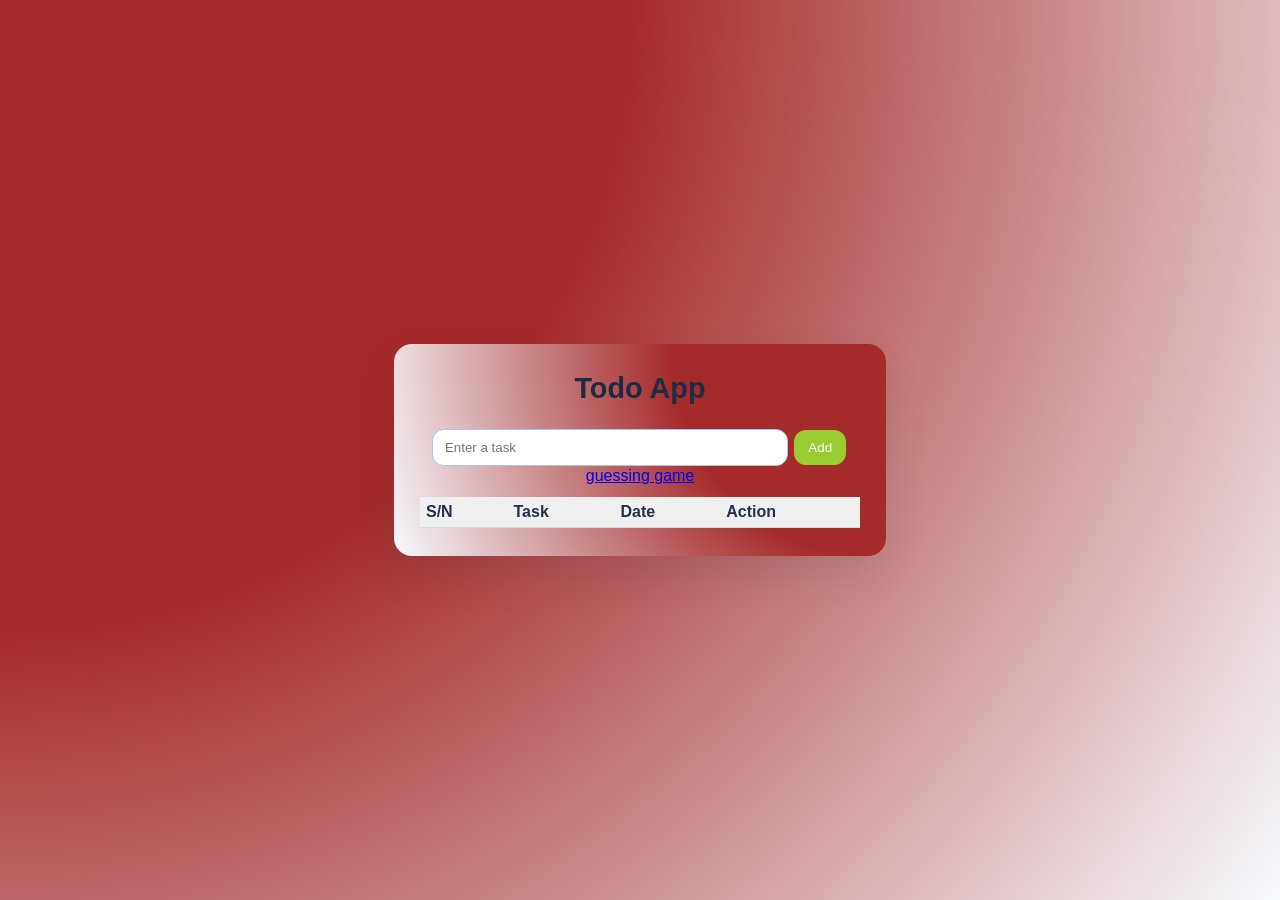
<file: index.html>
<!-- <!DOCTYPE html>
<html lang="en">
<head>
    <meta charset="UTF-8">
    <meta name="viewport" content="width=device-width, initial-scale=1.0">
    <link rel="stylesheet" href="style.css">
    <title>Simple Calculator</title>
</head>
<body>
    <div class="page">
        <div class="calculator">
            <div class="calculator__screen">
                <div id="display" class="calculator__display">0</div>
                <input type="text" id="input" class="calculator__input" placeholder="Enter a number">
            </div>

            <div class="calculator__keys">
                <button class="key operator" onclick="calculateNum('+')">+</button>
                <button class="key operator" onclick="calculateNum('-')">-</button>
                <button class="key operator" onclick="calculateNum('*')">*</button>
                <button class="key operator" onclick="calculateNum('/')">/</button>
                <button class="key equal" onclick="equals()">=</button>
            </div>
        </div>
    </div>

    <script src="script.js"></script>
</body>
</html> -->



<!DOCTYPE html>
<html lang="en" >
<head>
    <meta charset="UTF-8">
    <meta name="viewport" content="width=device-width, initial-scale=1.0">
    <title>Simple Todo App</title>

    <style>
        body {
            font-family: Arial, sans-serif;
            background: radial-gradient(circle at top left, brown 10%, brown 40%, #f7fbff 100%);
            color: #23304c;
            text-align: center;
            margin: 0;
            min-height: 100vh;
            display: flex;
            align-items: center;
            justify-content: center;
        }

        .container {
            width: min(440px, 90%);
            margin: 20px;
         background: radial-gradient(circle at top right, brown 10%, brown 40%, #f7fbff 100%);
            box-shadow: 0 18px 40px rgba(35, 48, 76, 0.12);
            border-radius: 18px;
            padding: 28px 26px;
        }

        h2 {
            margin-top: 0;
            color: #1e2b44;
            font-size: 1.8rem;
        }

        input {
            width: 70%;
            padding: 10px 12px;
            border: 1px solid #aac4f1;
            border-radius: 12px;
            outline: none;
            transition: border-color 0.2s ease;
        }

        input:focus {
            border-color: #4c79d1;
        }

        button {
            padding: 10px 14px;
            cursor: pointer;
            margin: 2px;
            border: none;
            border-radius: 12px;
            background:yellowgreen;
            color: #ffffff;
            transition: transform 0.15s ease, background 0.15s ease;
        }

        button:hover {
            transform: translateY(-1px);
            background: #3a61b1;
        }

        table {
            width: 100%;
            margin-top: 16px;
            border-collapse: collapse;
        }

        th,
        td {
            padding: 10px 8px;
            border-bottom: 1px solid #dce7f5;
        }

        thead tr {
            background: #dfe8fc;
        }

        tbody tr:hover {
            background: #eaf1ff;
        }

        .task span.done {
            text-decoration: line-through;
            color: #6f8199;
        }

        .action-buttons button {
            background: #4c79d1;
            margin: 0 2px 2px 0;
            font-size: 0.9rem;
        }
    </style>
</head>

<body>

    <div class="container">
        <h2>Todo App</h2>

        <input type="text" id="todoInput" placeholder="Enter a task" style="width:75%;">
        <button onclick="addTodo()">Add</button>

        <table id="todoTable" style="width:100%;margin-top:12px;border-collapse:collapse;">
            <thead>
                <tr style="background:#f0f0f0;text-align:left;">
                    <th style="padding:6px;border-bottom:1px solid #ddd;">S/N</th>
                    <th style="padding:6px;border-bottom:1px solid #ddd;">Task</th>
                    <th style="padding:6px;border-bottom:1px solid #ddd;">Date</th>
                    <th style="padding:6px;border-bottom:1px solid #ddd;">Action</th>
                </tr>
            </thead>
            <tbody id="todoList"></tbody>
            <a href="redirect.html">guessing game</a>
        </table>
    </div>

    <script>
        function saveList() {
            const tbody = document.getElementById('todoList');
            localStorage.setItem('todoListHtml', tbody.innerHTML);
        }

        function loadList() {
            const saved = localStorage.getItem('todoListHtml');
            if (saved) {
                document.getElementById('todoList').innerHTML = saved;
                updateNumbers();
            }
        }

        function addTodo() {
            const input = document.getElementById('todoInput');
            const task = input.value
            if (!task) {
                alert('Enter a task');
                return;
            }

            const tbody = document.getElementById('todoList');
            const date = new Date().toLocaleDateString();
            tbody.insertAdjacentHTML('beforeend', `
                <tr>
                    <td class="num" style="padding:6px;border-bottom:1px solid #eee;">0</td>
                    <td class="task" style="padding:6px;border-bottom:1px solid #eee;"><span>${task}</span></td>
                    <td class="date" style="padding:6px;border-bottom:1px solid #eee;">${date}</td>
                    <td style="padding:6px;border-bottom:1px solid #eee;"><button onclick="editTodo(this)">Edit</button> <button onclick="deleteTodo(this)">Delete</button></td>
                </tr>`);

            input.value = '';
            updateNumbers();
            saveList();
        }

        function deleteTodo(button) {
            const row = button.closest('tr');
            if (row) row.remove();
            updateNumbers();
            saveList();
        }

        function editTodo(button) {
            const row = button.closest('tr');
            if (!row) return;
            const taskCell = row.querySelector('.task span');
            const newTask = prompt('Edit task:', taskCell ? taskCell.textContent : '');
            if (newTask !== null && newTask.trim() !== '') {
                if (taskCell) taskCell.textContent = newTask.trim();
                saveList();
            }
        }

        function updateNumbers() {
            const rows = document.querySelectorAll('#todoList tr');
            rows.forEach((row, index) => {
                const numCell = row.querySelector('.num');
                if (numCell) numCell.textContent = index + 1;
            });
        }

        loadList();
    </script>

</body>
</html>
</file>
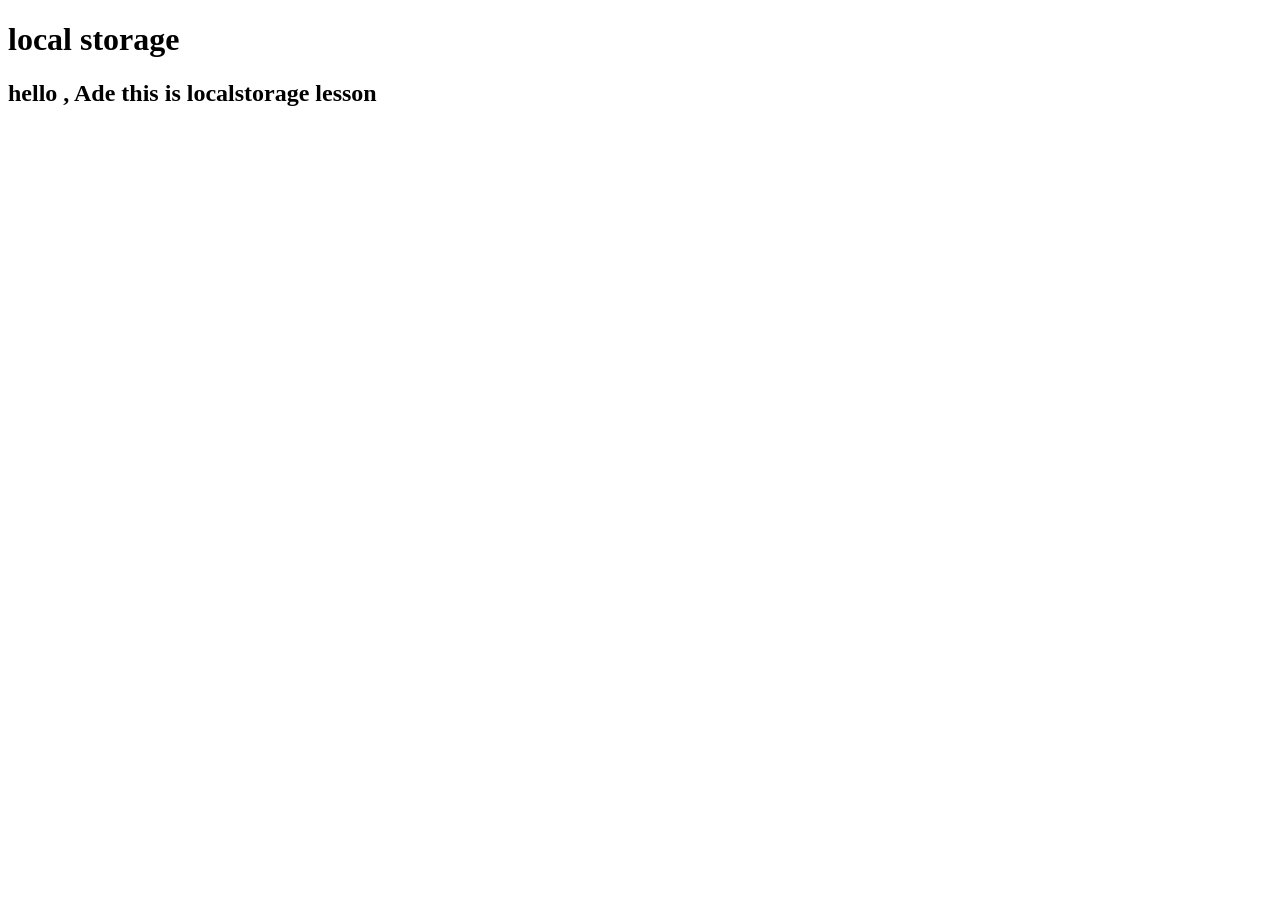
<file: localstorage.html>
<!DOCTYPE html>
<html lang="en">
<head>
    <meta charset="UTF-8">
    <meta name="viewport" content="width=device-width, initial-scale=1.0">
    <title>local storage</title>
</head>
<body>
    <h1>local storage

    </h1>
    <h2>hello , <span id="username"></span>   this is localstorage lesson </h2>
</body>
</html>
<script>
    let myName =  "Ade"
 localStorage.setItem("username",myName)

 let retrievedName =    localStorage.getItem("username")

 console.log(retrievedName);
 
 document.getElementById("username").innerText = localStorage.getItem("username");
 

 let animal ="dog"
 localStorage.setItem("animal",animal)
let myAnimal = localStorage.getItem("animal")
localStorage.removeItem("animal")
console.log(myAnimal);


let myArr = [ 1," apple","ball",4,5,6]
localStorage.setItem("myArr",JSON.stringify(myArr))
console.log(JSON.parse(localStorage.getItem("myArr")));



</script>
</file>
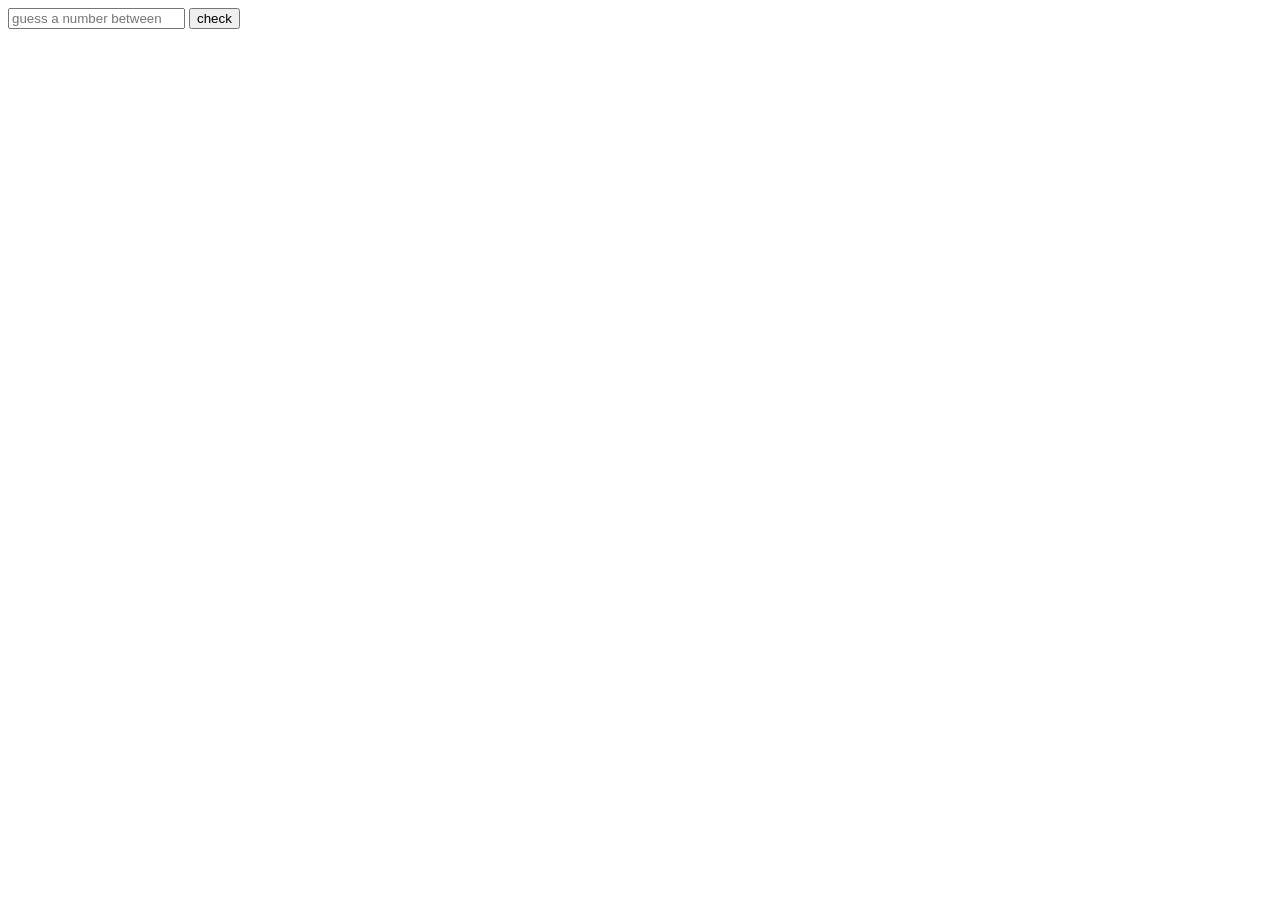
<file: math.html>
<!doctype html>
<html lang="en">
  <head>
    <meta charset="UTF-8" />
    <meta name="viewport" content="width=device-width, initial-scale=1.0" />
    <title>Document</title>
  </head>
  <body>
    <input type="number" id="myGuess" placeholder="guess a number between 1-10">
    <button onclick="numCheck()">check</button>

    <script>
      let PI = Math.PI
      let float = 2.6
      console.log(PI);
      console.log(Math.round(PI));
      console.log(Math.floor(PI));
      console.log(Math.floor(float));
      console.log(Math.ceil(PI));
      console.log(Math.min(-5,3,20,4,5,10));
      console.log(Math.max(-5,3,20,4,5,10));
      console.log(Math.random());

      console.log(Math.round(Math.random() * 10));

      console.log(Math.floor( Math.random()*25)+ 1);

      console.log(Math.abs(-39));

      console.log(Math.sqrt(2));

      console.log(Math.pow(4,2));

      //  guessing game
let myNumber =5

        function numCheck() {
        
         let randomNum = Math.round(Math.random() * 10) + 1;
          if (myGuess.value == randomNum) {
              alert("number is correct")
          } else  {
              alert("number is incorrect, the correct number is " + randomNum)
          }


        }
    </script>
  </body>
</html>
</file>
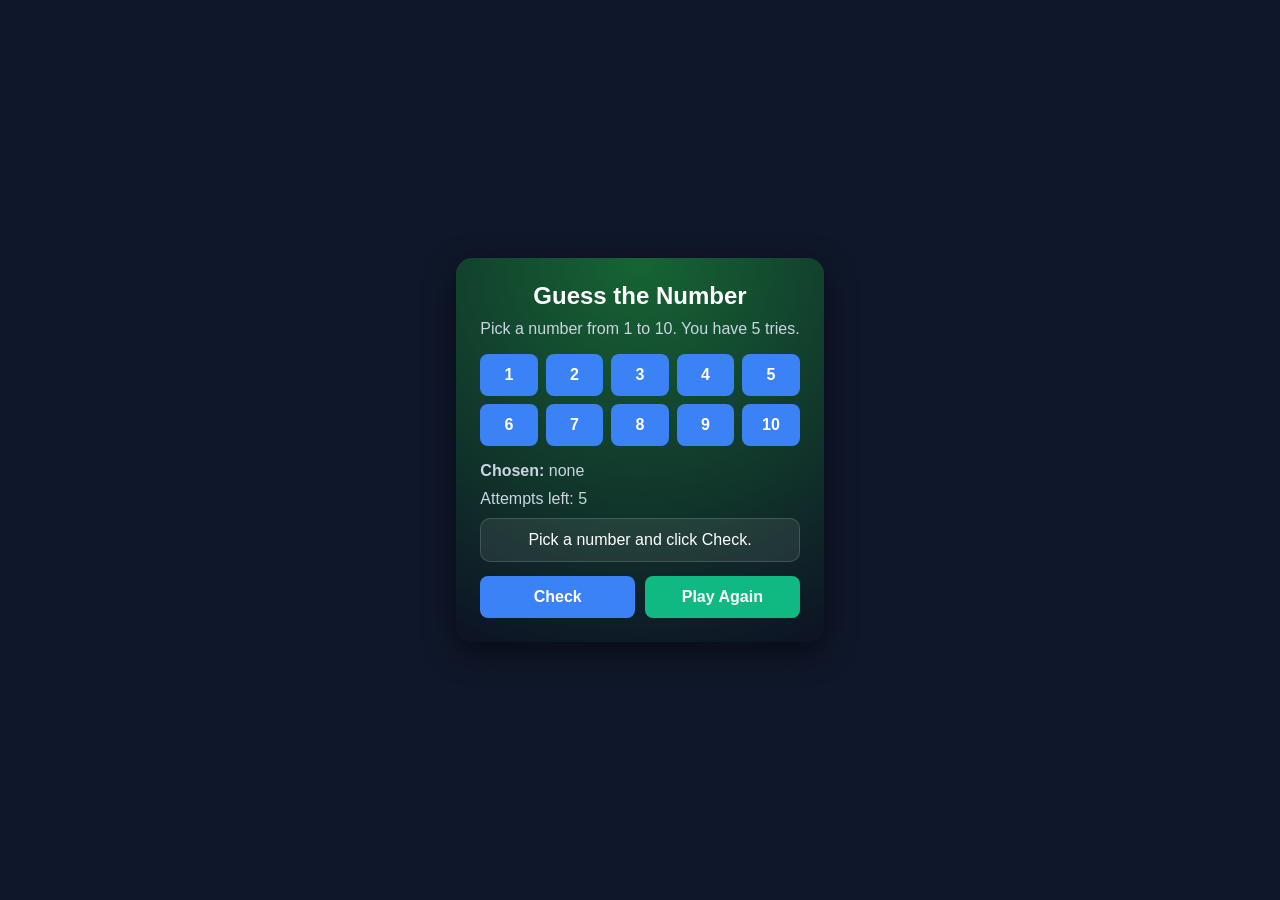
<file: redirect.html>
<!DOCTYPE html>
<html lang="en">
<head>
    <meta charset="UTF-8">
    <meta name="viewport" content="width=device-width, initial-scale=1.0">
    <title>Guessing Game</title>
  <style>
        /* This styles the whole browser page */
        html, body {
            margin: 0;
            padding: 0;
            min-height: 100vh;
            background-color: #0f172a; /* Clean, dark slate background for the whole page */
            display: flex;
            align-items: center;
            justify-content: center;
            font-family: Arial, sans-serif;
        }

        /* This styles just your game container box */
        body > div {
            max-width: 420px;
            width: 100%;
            padding: 24px;
            /* Your awesome original gradient looks great here! */
            background: radial-gradient(circle at top, #166534 0%, #0d1224 100%);
            color: #f8fafc; /* Crisp light text so you can read it */
            border-radius: 16px;
            box-shadow: 0 10px 30px rgba(0, 0, 0, 0.5);
            box-sizing: border-box;
        }

        h1 {
            font-size: 24px;
            margin-top: 0;
            margin-bottom: 10px;
            text-align: center;
            color: #ffffff;
        }

        p {
            margin: 10px 0;
            color: #cbd5e1;
        }

        #buttonRow {
            display: grid;
            grid-template-columns: repeat(5, 1fr);
            gap: 8px;
            margin: 16px 0;
        }

        button {
            border: none;
            border-radius: 8px;
            padding: 12px;
            background: #3b82f6; /* Clean blue default buttons */
            color: white;
            font-size: 16px;
            font-weight: bold;
            cursor: pointer;
            transition: background 0.2s;
        }

        button:hover {
            background: #2563eb;
        }

        button.selected {
            background: #eab308; /* Clear yellow highlight for your pick */
            /* box-shadow: 0 0 0 3px rgba(234, 179, 8, 0.4); */
            button :disabled {
                background: #facc15; /* Slightly different yellow for disabled state */
                color: #1e293b;
                cursor: not-allowed;
            }
            color: #0d1224;
        }

        button.used {
            background: #475569; /* Slate gray for used numbers */
            color: #94a3b8;
            cursor: not-allowed;
        }

        button:disabled {
            background: #1e293b;
            color: #64748b;
            cursor: default;
        }

        #message {
            background: rgba(255, 255, 255, 0.08); /* Transparent glass effect */
            border: 1px solid rgba(255, 255, 255, 0.15);
            color: #ffffff;
            border-radius: 10px;
            padding: 12px;
            text-align: center;
        }

        #actions {
            display: flex;
            gap: 10px;
            margin-top: 14px;
        }

        #actions button {
            flex: 1;
        }

        /* Makes the "Play Again" button stand out slightly */
        #actions button:not(#checkButton) {
            background: #10b981; 
        }
        #actions button:not(#checkButton):hover {
            background: #059669;
        }
    </style>
</head>
<body>
    <div>
        <h1>Guess the Number</h1>
    <p>Pick a number from 1 to 10. You have 5 tries.</p>

    <div id="buttonRow">
        <button data-value="1" onclick="setGuess(1, this)">1</button>
        <button data-value="2" onclick="setGuess(2, this)">2</button>
        <button data-value="3" onclick="setGuess(3, this)">3</button>
        <button data-value="4" onclick="setGuess(4, this)">4</button>
        <button data-value="5" onclick="setGuess(5, this)">5</button>
        <button data-value="6" onclick="setGuess(6, this)">6</button>
        <button data-value="7" onclick="setGuess(7, this)">7</button>
        <button data-value="8" onclick="setGuess(8, this)">8</button>
        <button data-value="9" onclick="setGuess(9, this)">9</button>
        <button data-value="10" onclick="setGuess(10, this)">10</button>
    </div>

    <p><strong>Chosen:</strong> <span id="selectedGuess">none</span> </p>
    <p id="attemptsLeft">Attempts left: 5</p>
    <div id="message">Pick a number and click Check. </div>

    <div id="actions">
        <button id="checkButton" onclick="checkGuess()">Check</button>
        <button onclick="resetGame()">Play Again</button>
    </div>
    </div>

    <script>
        let guess = 0;
        let tries = 0;
        const maxTries = 5;
        let usedNumbers = new Set();
        let secretNumber = randomNumber(10);

        // Return a random whole number from 1 to max.
        function randomNumber(max) {
            return Math.floor(Math.random() * max) + 1;
        }

        function setGuess(value, button) {
            guess = value;
            document.getElementById('selectedGuess').textContent = value;
            updateStatus(`You picked ${value}. Now click Check.`);
            document.querySelectorAll('#buttonRow button').forEach(btn => btn.classList.remove('selected'));
            if (!usedNumbers[value]) {
                button.classList.add('selected');
            }
        }

        function updateStatus(text) {
            document.getElementById('message').textContent = text;
        }

        function markUsedButton(value) {
            const button = document.querySelector(`#buttonRow button[data-value='${value}']`);
            if (button) {
                button.classList.add('used');
            }
        }

        function checkGuess() {
            if (guess === 0) {
                updateStatus('Please choose a number first.');
                return;
            }

            if (usedNumbers.has(guess)) {
                updateStatus(`You already checked ${guess}. Pick another number.`);
                return;
            }

            usedNumbers.add(guess);
            markUsedButton(guess);
            tries += 1;
            const left = maxTries - tries;

            if (guess === secretNumber) {
                updateStatus(`🎉🎊 Correct! The number was ${secretNumber}. Great job!`);
                document.getElementById('checkButton').disabled = true;
                document.getElementById('attemptsLeft').textContent = 'Attempts left: 0';
                return;
            }

            if (left > 0) {
                updateStatus(` Wrong. ${guess} is not right. ${left} ${left === 1 ? 'try' : 'tries'} left.`);
            } else {
                updateStatus(` Game over. The number was ${secretNumber}.`);
                document.getElementById('checkButton').disabled = true;
            }

            document.getElementById('attemptsLeft').textContent = `Attempts left: ${left}`;
        }

        function resetGame() {
            guess = 0;
            tries = 0;
            secretNumber = randomNumber(10);
            usedNumbers = new Set();
            document.getElementById('selectedGuess').textContent = 'none';
            document.getElementById('attemptsLeft').textContent = 'Attempts left: 5';
            updateStatus('Pick a number and click Check.');
            document.querySelectorAll('#buttonRow button').forEach(btn => {
                btn.classList.remove('selected');
                btn.classList.remove('used');
            });
            document.getElementById('checkButton').disabled = false;
        }
    </script>
</body>
</html>
</file>
<file: style.css>
* {
    box-sizing: border-box;
}

body {
    margin: 0;
    min-height: 100vh;
    font-family: 'Segoe UI', Tahoma, Geneva, Verdana, sans-serif;
    background: radial-gradient(circle at top, #2b2f4c 0%, #0d1224 100%);
    color: #f5f7ff;
    display: flex;
    align-items: center;
    justify-content: center;
}

.page {
    width: 100%;
    max-width: 420px;
    padding: 20px;
}

.calculator {
    background: rgba(255, 255, 255, 0.08);
    border: 1px solid rgba(255, 255, 255, 0.12);
    border-radius: 24px;
    padding: 26px;
    box-shadow: 0 24px 60px rgba(0, 0, 0, 0.25);
}

.calculator__screen {
    display: grid;
    gap: 12px;
    margin-bottom: 26px;
}

.calculator__display {
    min-height: 80px;
    padding: 18px 20px;
    border-radius: 20px;
    background: rgba(255, 255, 255, 0.12);
    color: #ffffff;
    font-size: 2rem;
    font-weight: 700;
    display: flex;
    align-items: center;
    justify-content: flex-end;
    letter-spacing: 0.03em;
    overflow-wrap: break-word;
}

.calculator__input {
    width: 100%;
    padding: 16px 18px;
    border-radius: 14px;
    border: 1px solid rgba(255, 255, 255, 0.18);
    font-size: 1rem;
    background: rgba(255, 255, 255, 0.08);
    color: #f5f7ff;
}

.calculator__input::placeholder {
    color: rgba(245, 247, 255, 0.6);
}

.calculator__keys {
    display: grid;
    grid-template-columns: repeat(3, minmax(0, 1fr));
    gap: 16px;
}

.key {
    padding: 18px 0;
    border-radius: 16px;
    border: none;
    font-size: 1.4rem;
    font-weight: 700;
    cursor: pointer;
    transition: transform 0.15s ease, background 0.15s ease;
    color: #0d1224;
}

.key:hover {
    transform: translateY(-2px);
}

.operator {
    background: #ffd166;
}

.operator:hover {
    background: #ffca47;
}

.equal {
    background: #06d6a0;
    grid-column: span 3;
}

.equal:hover {
    background: #05c38a;
}
</file>
